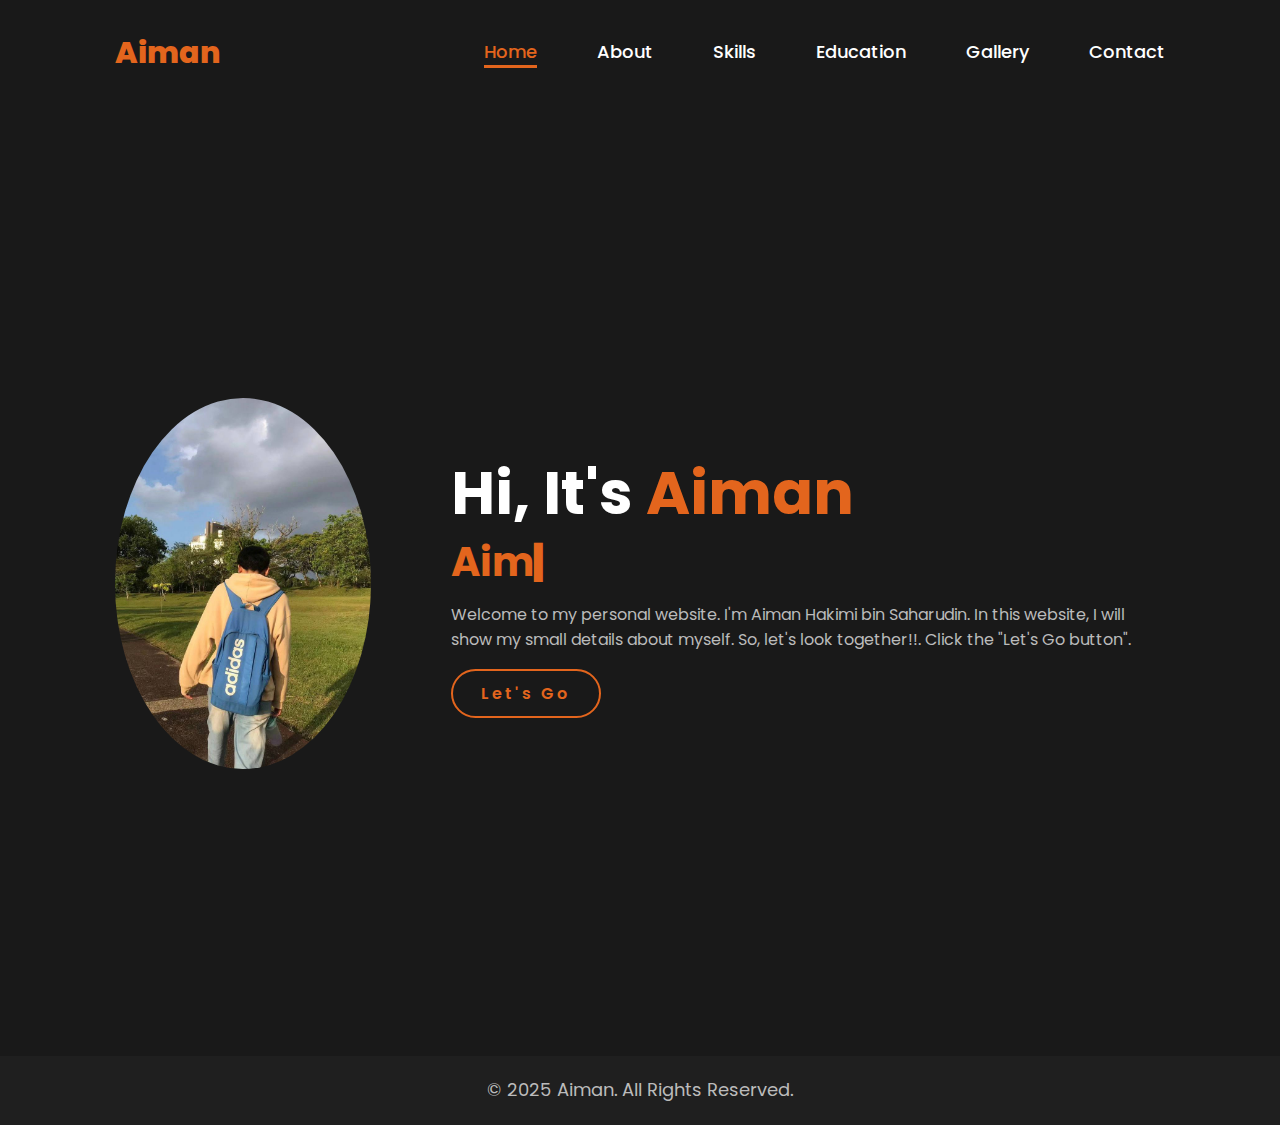
<file: index.html>
<!DOCTYPE html>
<html lang="en">
  <head>
    <meta charset="UTF-8" />
    <meta name="viewport" content="width=device-width, initial-scale=1.0" />
    <link
      rel="stylesheet"
      href="https://cdnjs.cloudflare.com/ajax/libs/font-awesome/6.5.2/css/all.min.css"
    />
    <link rel="stylesheet" href="css/style.css" />
    <title>Personal Website</title>
    <style>
      
    </style>
  </head>
  <body>
    <header>
      <a href="#" class="logo">Aiman</a>
      <nav>
        <a href="index.html" class="active">Home</a>
        <a href="about.html">About</a>
        <a href="skills.html">Skills</a>
        <a href="education.html">Education</a>
        <a href="gallery.html">Gallery</a>
        <a href="contact.html">Contact</a>
      </nav>
    </header>

    <section class="home">
      <div class="home-img">
        <img
          src="images/index pic.jpg"
          alt="Profile Picture"
        />
      </div>
      <div class="home-content">
        <h1>Hi, It's <span>Aiman</span></h1>
        <h3 class="typing-text"><span></span><span class="cursor">|</span></h3>
        <p>
          Welcome to my personal website. I'm Aiman Hakimi bin Saharudin. In this website, I will show my small details about myself. So, let's look together!!. Click the "Let's Go button".
        </p>
        <br>
        
        <p><a href="about.html" class="btn">Let's Go</a></p>
      </div>
    </section>

    <footer class="footer">
      <p>&copy; 2025 Aiman. All Rights Reserved.</p>
    </footer>

    <script>
      const typingText = document.querySelector(".typing-text span");
      const cursor = document.querySelector(".cursor");
      const words = ["Aiman", "Student", "Diploma"];
      let wordIndex = 0;
      let charIndex = 0;
      let isDeleting = false;

      function typeEffect() {
        const currentWord = words[wordIndex];
        const displayedText = isDeleting
          ? currentWord.substring(0, charIndex--)
          : currentWord.substring(0, charIndex++);

        typingText.textContent = displayedText;
        cursor.style.left = `${typingText.offsetWidth}px`;

        if (!isDeleting && charIndex === currentWord.length) {
          isDeleting = true;
          setTimeout(typeEffect, 2000);
        } else if (isDeleting && charIndex === 0) {
          isDeleting = false;
          wordIndex = (wordIndex + 1) % words.length;
          setTimeout(typeEffect, 500);
        } else {
          setTimeout(typeEffect, isDeleting ? 100 : 200);
        }
      }

      document.addEventListener("DOMContentLoaded", typeEffect);
    </script>
  </body>
</html>
</file>
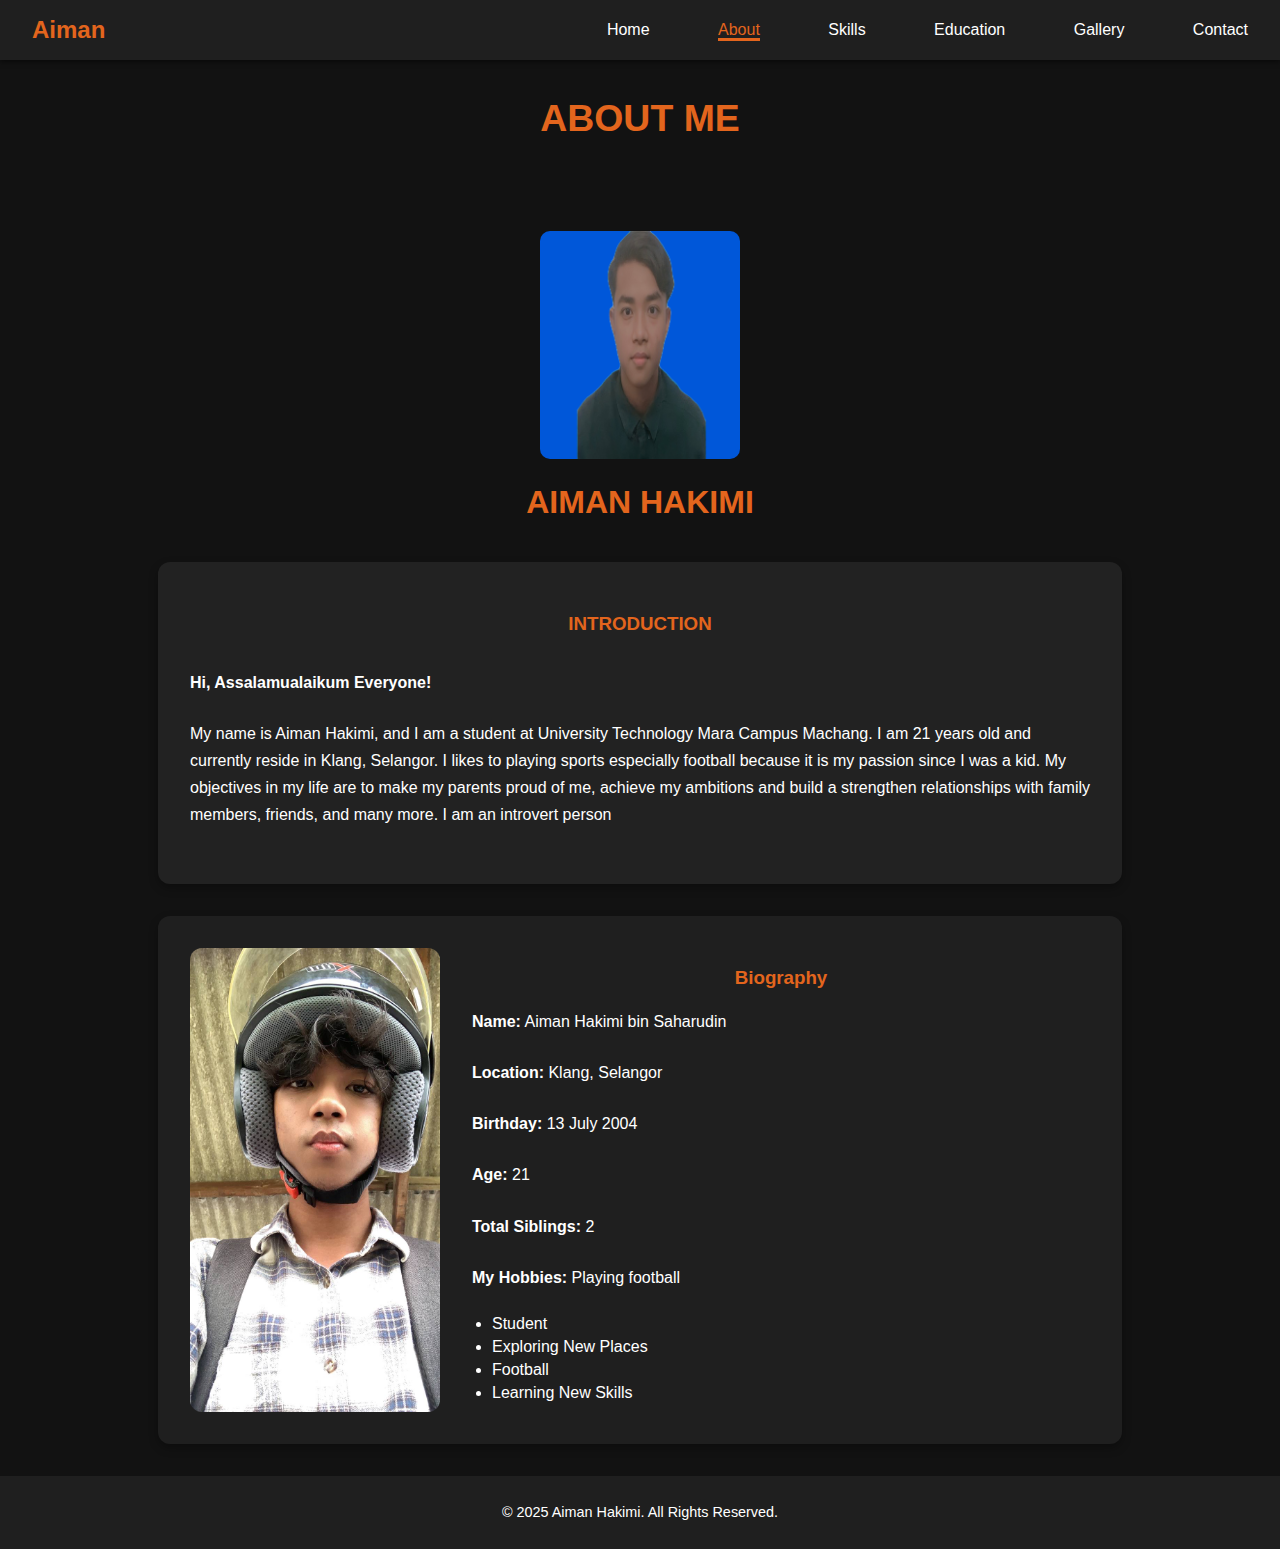
<file: about.html>
<!DOCTYPE html>  
<html lang="en">
  <head>
    <meta charset="UTF-8" />
    <meta name="viewport" content="width=device-width, initial-scale=1.0" />
    <title>About Me - Aiman</title>
    <style>
      body {
        font-family: Arial, sans-serif;
        margin: 0;
        padding: 0;
        background-color: #121212;
        color: #ffffff;
      }

      a {
        text-decoration: none;
        color: #e3651d;
        transition: color 0.3s ease;
      }

      a:hover {
        color: #ffa04d;
      }

      h1, h2, h3 {
        text-align: center;
        color: #e3651d;
      }

      p {
        line-height: 1.7;
        margin: 0 0 1.5rem;
      }

      .logo {
  font-size: 3rem;
  color: #e3651d;
  font-weight: 800;
  cursor: pointer;
  transition: 0.5s ease;
}

.logo:hover {
  transform: scale(1.1);
}

      img.medium {
       max-width: 200px;
       height: auto;
       display: block;
       margin: 1rem auto;
       border-radius: 10px;
}


      header {
        background: #1f1f1f;
        color: white;
        padding: 1rem 2rem;
        display: flex;
        justify-content: space-between;
        align-items: center;
        box-shadow: 0 2px 5px rgba(0, 0, 0, 0.5);
      }

      header .logo {
        font-size: 1.5rem;
        font-weight: bold;
      }

      nav a {
  font-size: 1.0rem;
  color: white;
  margin-left: 4rem;
  font-weight: 500;
  transition: 0.3s ease;
  border-bottom: 3px solid transparent;
}

nav a:hover,
nav a.active {
  color: #e3651d;
  border-bottom: 3px solid #e3651d;
}

@media (max-width: 995px) {
  nav {
    position: absolute;
    display: none;
    top: 0;
    right: 0;
    width: 40%;
    border-left: 3px solid #e3651d;
    border-bottom: 3px solid #e3651d;
    border-bottom-left-radius: 2rem;
    padding: 1rem;
    background-color: #161616;
  }

  nav.active {
    display: block;
  }

  nav a {
    display: block;
    font-size: 2rem;
    margin: 3rem 0;
  }

  nav a:hover,
  nav a.active {
    padding: 1rem;
    border-radius: 0.5rem;
    border-bottom: 0.5rem solid #e3651d;
  }
}

      .introduction {
        margin: 2rem auto;
        max-width: 900px;
        background: #222222;
        padding: 2rem;
        border-radius: 12px;
        box-shadow: 0 4px 10px rgba(0, 0, 0, 0.3);
      }

      .introduction h3 {
        margin-bottom: 1rem;
      }

      .biography {
        display: flex;
        flex-wrap: wrap;
        margin: 2rem auto;
        max-width: 900px;
        background: #1f1f1f;
        padding: 2rem;
        border-radius: 12px;
        box-shadow: 0 4px 10px rgba(0, 0, 0, 0.3);
      }

      .biography img {
        flex: 1;
        max-width: 250px;
        margin-right: 2rem;
        border-radius: 12px;
      }

      .biography .text-content {
        flex: 2;
      }

      .biography ul {
        list-style-type: disc;
        margin: 10px 0;
        padding-left: 20px;
      }

      .biography li {
        margin: 5px 0;
      }

      .h1
      {
        text-align: center;
      }

      .aboutme{
        font-size: xx-large;
      }

      .aboutme P{
        text-align: center;
        color: #e3651d;
      }

      footer {
        background: #1f1f1f;
        color: #ffffff;
        text-align: center;
        padding: 1.5rem 0;
        margin-top: 2rem;
        font-size: 0.9rem;
      }

      footer p {
        margin: 0;
      }
    </style>
  </head>
  <body>
    <header>
      <a href="#" class="logo">Aiman</a>
      <nav>
        <a href="index.html">Home</a>
        <a href="about.html" class="active">About</a>
        <a href="skills.html">Skills</a>
        <a href="education.html">Education</a>
        <a href="gallery.html">Gallery</a>
        <a href="contact.html">Contact</a>
        
       
      </nav>
    </header>

      <section class="aboutme">
        <h3>ABOUT ME</h3><br />
        <img src="images/aiman ufuture pic.png" alt="Profile Picture" class="medium" />
        <p><strong>AIMAN HAKIMI</strong></p>

      </section>
  

    <section class="introduction">
      <h3>INTRODUCTION</h3><br />
      <p><strong>Hi, Assalamualaikum Everyone!</strong></p>
      <p>
        My name is Aiman Hakimi, and I am a student at University Technology Mara Campus Machang. I am 21 years old and currently
        reside in Klang, Selangor. I likes to playing sports especially football because it is my passion since I was a kid. My objectives in my life are to make my parents proud of me, achieve my ambitions and build a strengthen relationships with family members, friends, and many more. I am an introvert person 
      </p>
    </section>

    <section class="biography">
      <img src="images/aiman profile pic.jpg" alt="Biography Image" />
      <div class="text-content">
        <h3>Biography</h3>
        <p><strong>Name:</strong> Aiman Hakimi bin Saharudin</p>
        <p><strong>Location:</strong> Klang, Selangor</p>
        <p><strong>Birthday:</strong> 13 July 2004</p>
        <p><strong>Age:</strong> 21</p>
        <p><strong>Total Siblings:</strong> 2</p>
        <p><strong>My Hobbies:</strong> Playing football</p>
        <ul>
          <li>Student</li>
          <li>Exploring New Places</li>
          <li>Football</li>
          <li>Learning New Skills</li>
        </ul>
      </div>
    </section>

    <footer>
      <p>&copy; 2025 Aiman Hakimi. All Rights Reserved.</p>
    </footer>
  </body>
</html>
</file>
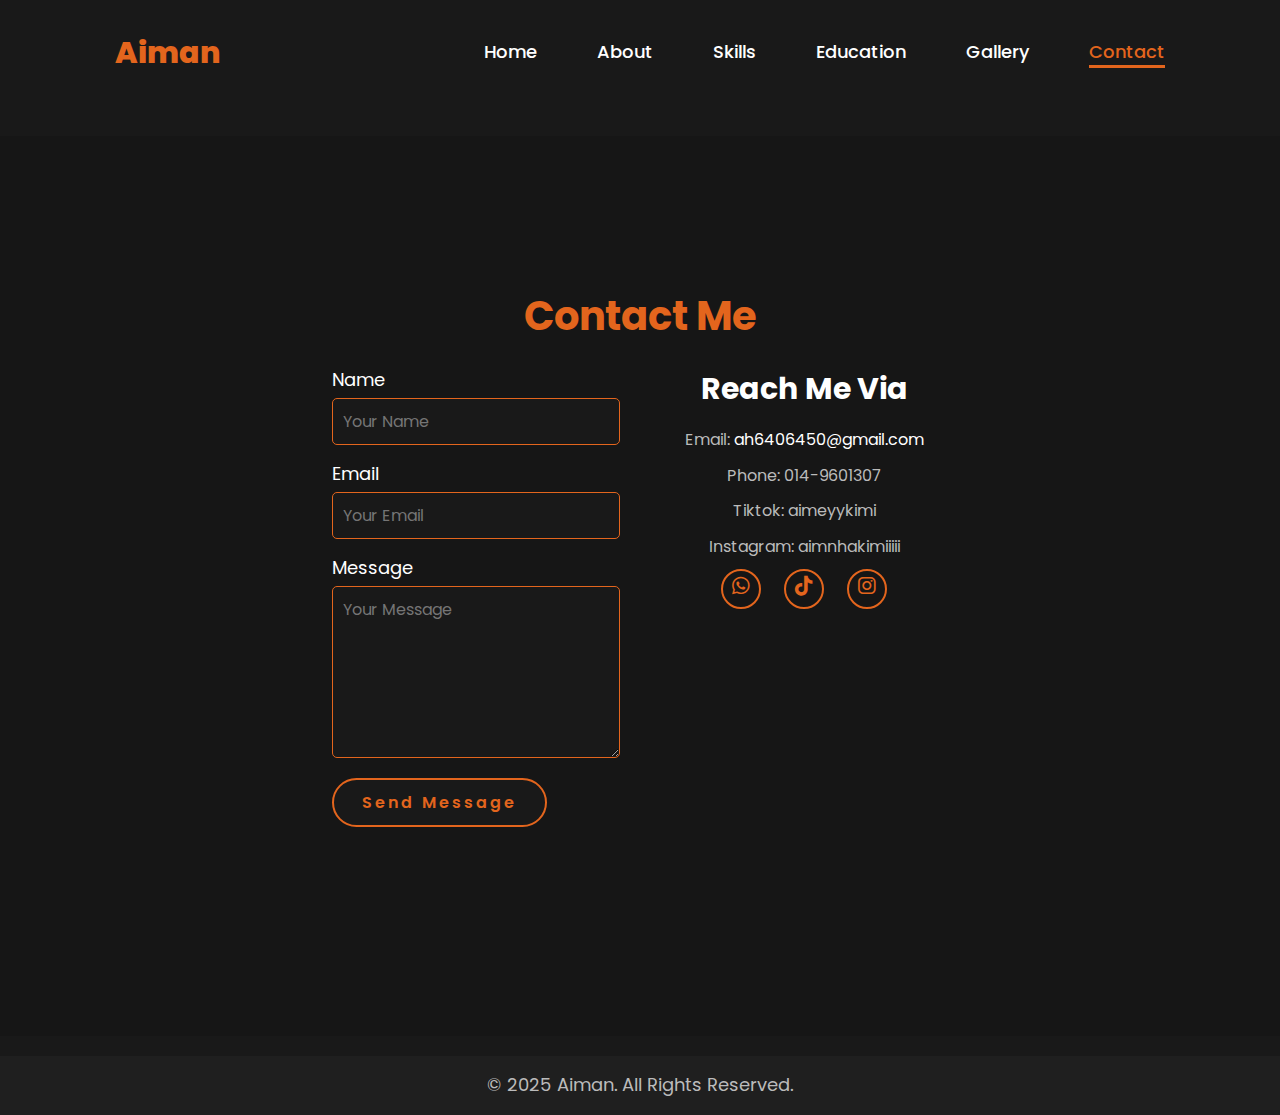
<file: contact.html>
<!DOCTYPE html>
<html lang="en">
  <head>
    <meta charset="UTF-8" />
    <meta name="viewport" content="width=device-width, initial-scale=1.0" />
    <link
      rel="stylesheet"
      href="https://cdnjs.cloudflare.com/ajax/libs/font-awesome/6.5.2/css/all.min.css"
    />
    <link rel="stylesheet" href="css/style.css" />
    <title>Contact</title>
  </head>
  <body>
    <header>
      <a href="#" class="logo">Aiman</a>
      <nav>
        <a href="index.html">Home</a>
        <a href="about.html">About</a>
        <a href="skills.html">Skills</a>
        <a href="education.html">Education</a>
        <a href="gallery.html">Gallery</a>
        <a href="contact.html" class="active">Contact</a>
      </nav>
    </header>

    <section id="contact" class="contact">
      <h2
        style="
          text-align: center;
          font-size: 4rem;
          margin-bottom: 2rem;
          margin-top: 10rem;
        "
      >
        Contact <span>Me</span>
      </h2>
      <div class="contact-container">
        <form action="#" class="contact-form">
          <div class="form-group">
            <label for="name">Name</label>
            <input
              type="text"
              id="name"
              name="name"
              placeholder="Your Name"
              required
            />
          </div>
          <div class="form-group">
            <label for="email">Email</label>
            <input
              type="email"
              id="email"
              name="email"
              placeholder="Your Email"
              required
            />
          </div>
          <div class="form-group">
            <label for="message">Message</label>
            <textarea
              id="message"
              name="message"
              rows="6"
              placeholder="Your Message"
              required
            ></textarea>
          </div>
          <button type="submit" class="btn">Send Message</button>
          <script>
            document.querySelector('button[type="submit"]').addEventListener('click', function(event) {
              event.preventDefault();  
          });
          </script>
        </form>

        <div class="contact-info">
          <h3>Reach Me Via</h3>
          <p>
            Email:
            <a href="mailto:example@example.com" class="highlight-email"
              >ah6406450@gmail.com</a
            >
          </p>
          <p>Phone: 014-9601307</p>
          <p>Tiktok: aimeyykimi</p>
          <p>Instagram: aimnhakimiiiii</p>
          <div class="social-icons">
            <!-- Updated social media links -->
            <a href="https://wa.me/60149601307" target="_blank"><i class="fa-brands fa-whatsapp"></i></a>
            <a href="https://www.tiktok.com/@aimeyykimi" target="_blank"><i class="fa-brands fa-tiktok"></i></a>
            <a href="https://www.instagram.com/aimnhakimiiiii" target="_blank"><i class="fa-brands fa-instagram"></i></a>
          </div>
        </div>
      </div>
    </section>
    

    <footer>
        <p>&copy; 2025 Aiman. All Rights Reserved.</p>
      </footer>

  </body>
</html>
</file>
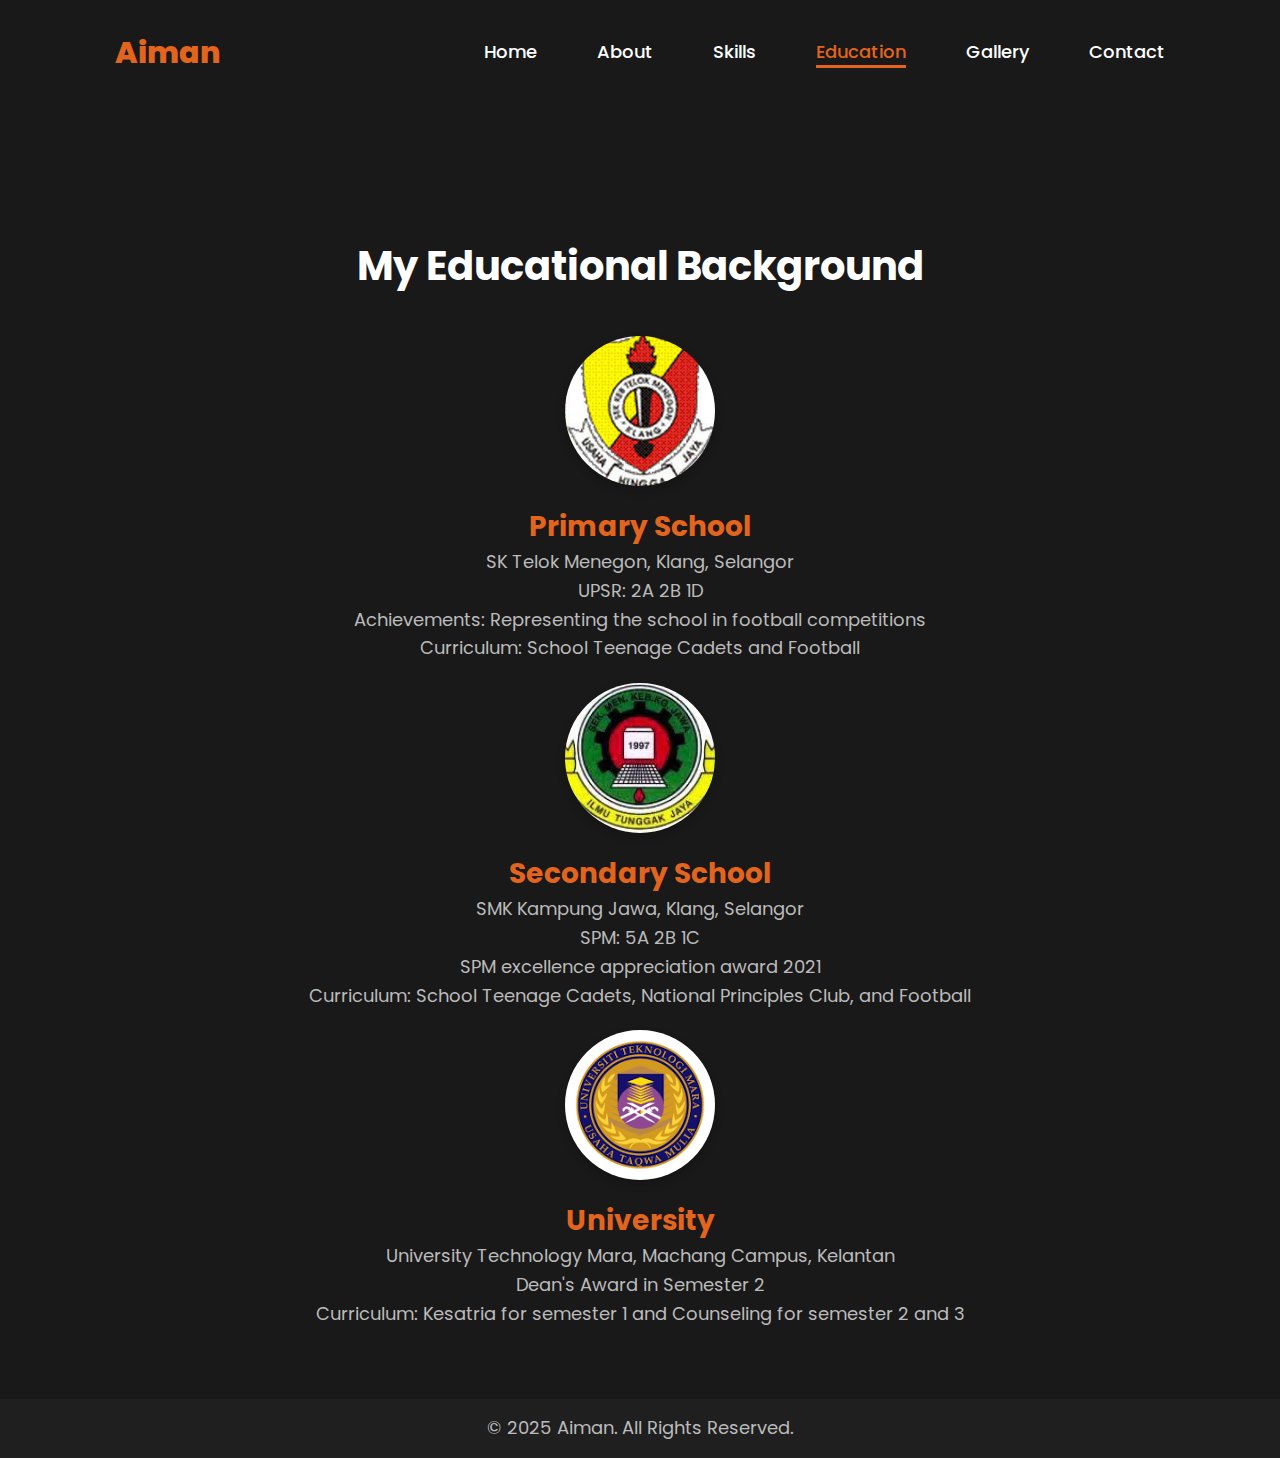
<file: education.html>
<!DOCTYPE html>
<html lang="en">
  <head>
    <meta charset="UTF-8" />
    <meta name="viewport" content="width=device-width, initial-scale=1.0" />
    <link
      rel="stylesheet"
      href="https://cdnjs.cloudflare.com/ajax/libs/font-awesome/6.5.2/css/all.min.css"
    />
    <link rel="stylesheet" href="css/style.css" />
    <title>Education - Aiman</title>
    
  </head>
  <body>
    <header>
      <a href="#" class="logo">Aiman</a>
      <div class="menu-toggle" id="mobile-menu">
        <i class="fa fa-bars"></i>
      </div>
      <nav>
        <a href="index.html">Home</a>
        <a href="about.html">About</a>
        <a href="skills.html">Skills</a>
        <a href="education.html" class="active">Education</a>
        <a href="gallery.html">Gallery</a>
        <a href="contact.html">Contact</a>
      </nav>
    </header>

    <section class="education">
        <h1>My Educational Background</h1>
        <div class="about-image">
          <img src="images/sktm.jpeg" alt="SK Telok Menegon" />
        </div>
        <h2>Primary School</h2>
        <p>SK Telok Menegon, Klang, Selangor</p>
        <p>UPSR: 2A 2B 1D</p>
        <p>Achievements: Representing the school in football competitions</p>
        <p>Curriculum: School Teenage Cadets and Football</p>
      
        <div class="about-image">
          <img src="images/smkkj.jpeg" alt="SMK Kampung Jawa" />
        </div>
        <h2>Secondary School</h2>
        <p>SMK Kampung Jawa, Klang, Selangor</p>
        <p>SPM: 5A 2B 1C</p>
        <p>SPM excellence appreciation award 2021</p>
        <p>Curriculum: School Teenage Cadets, National Principles Club, and Football</p>

        <div class="about-image">
          <img src="images/uitm logo circle.png" alt="University Technology Mara" />
        </div>
        <h2>University</h2>
        <p>University Technology Mara, Machang Campus, Kelantan</p>
        <p>Dean's Award in Semester 2</p>
        <p>Curriculum: Kesatria for semester 1 and Counseling for semester 2 and 3</p>
      </section>
      

    <footer>
        <p>&copy; 2025 Aiman. All Rights Reserved.</p>
    </footer>

    <script>
      const mobileMenu = document.getElementById("mobile-menu");
      const nav = document.querySelector("nav");

      mobileMenu.addEventListener("click", () => {
        nav.classList.toggle("active");
      });
    </script>
  </body>
</html>
</file>
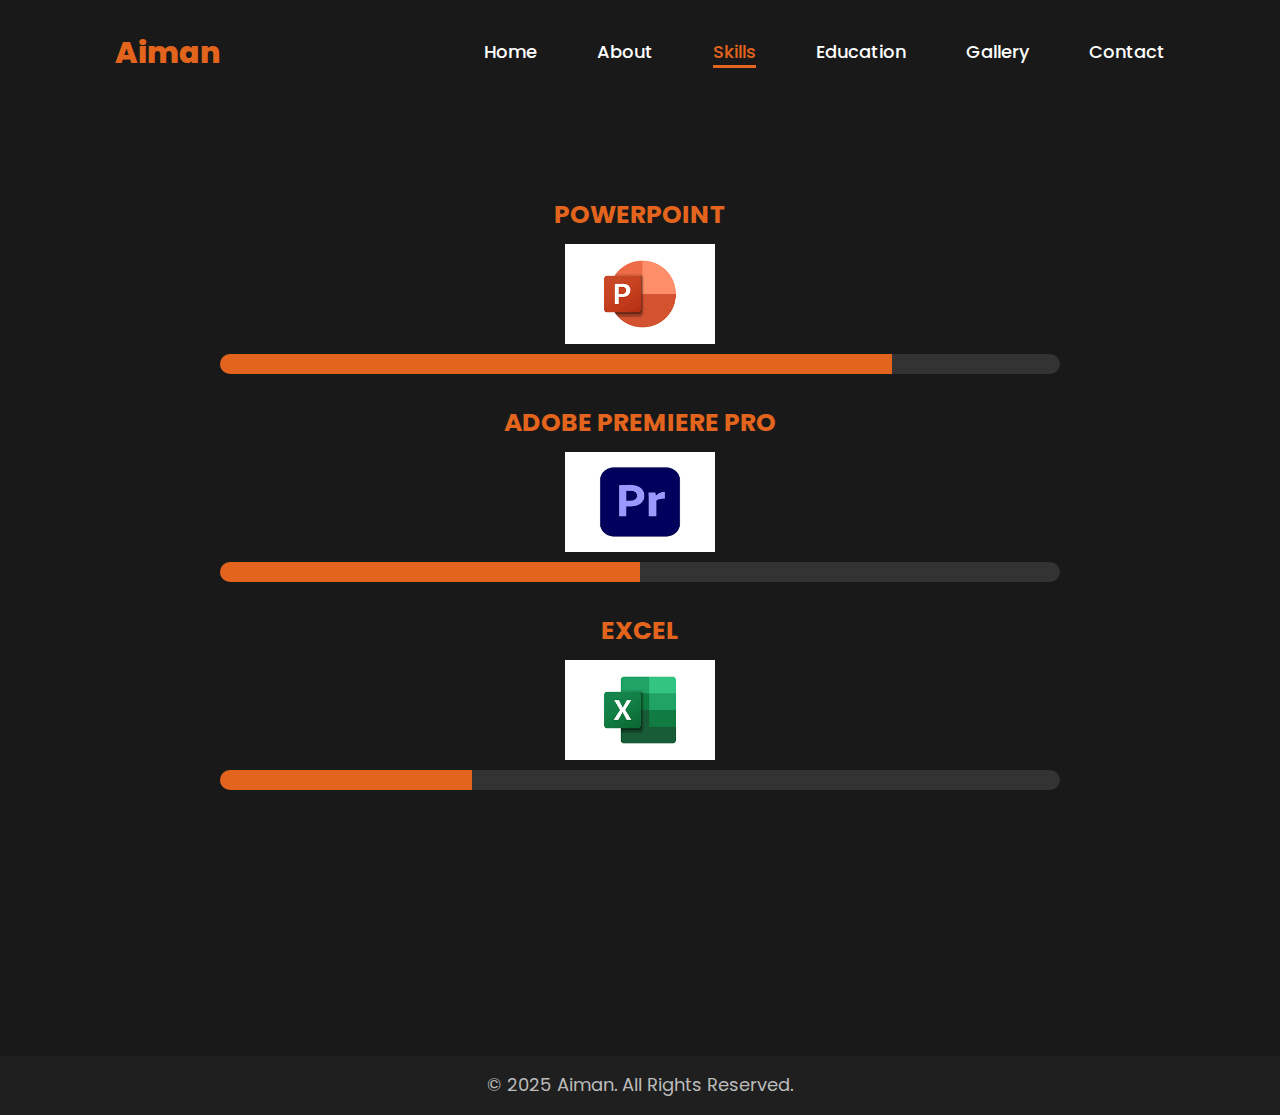
<file: skills.html>
<!DOCTYPE html>
<html lang="en">
  <head>
    <meta charset="UTF-8" />
    <meta name="viewport" content="width=device-width, initial-scale=1.0" />
    <link
      rel="stylesheet"
      href="https://cdnjs.cloudflare.com/ajax/libs/font-awesome/6.5.2/css/all.min.css"
    />
    <link rel="stylesheet" href="css/style.css" />
    <title>Skills - Aiman</title>
  </head>
  <body>
    <header>
      <a href="#" class="logo">Aiman</a>
      <div class="menu-toggle" id="mobile-menu">
        <i class="fa fa-bars"></i>
      </div>
      <nav>
        <a href="index.html">Home</a>
        <a href="about.html">About</a>
        <a href="skills.html" class="active">Skills</a>
        <a href="education.html">Education</a>
        <a href="gallery.html">Gallery</a>
        <a href="contact.html">Contact</a>
      </nav>
    </header>

    <section class="skills">
        <div class="skill">
          <h2>POWERPOINT</h2>
          <img src="./images/powerpoint.png" alt="PowerPoint" class="skill-image" />
          <div class="skill-bar">
            <div class="skill-progress" style="width: 80%"></div>
          </div>
        </div>
        <div class="skill">
          <h2>ADOBE PREMIERE PRO</h2>
          <img src="./images/premiere pro.png" alt="Adobe Premiere Pro" class="skill-image" />
          <div class="skill-bar">
            <div class="skill-progress" style="width: 50%"></div>
          </div>
        </div>
        <div class="skill">
          <h2>EXCEL</h2>
          <img src="./images/excel.png" alt="Excel" class="skill-image" />
          <div class="skill-bar">
            <div class="skill-progress" style="width: 30%"></div>
          </div>
        </div>
      </section>

      <footer>
        <p>&copy; 2025 Aiman. All Rights Reserved.</p>
    </footer>
      
    <script>
      const mobileMenu = document.getElementById("mobile-menu");
      const nav = document.querySelector("nav");

      mobileMenu.addEventListener("click", () => {
        nav.classList.toggle("active");
      });
    </script>
  </body>
</html>
</file>
<file: css/style.css>
@import url("https://fonts.googleapis.com/css2?family=Poppins:wght@100;200;300;400;500;600&display=swap");

* {
  margin: 0;
  padding: 0;
  box-sizing: border-box;
  text-decoration: none;
  border: none;
  outline: none;
  font-family: "Poppins", sans-serif;
}

html {
  font-size: 62.5%;
}

body {
  width: 100%;
  height: 100vh;
  overflow-x: hidden;
  background-color: #191919;
  color: white;
}

header {
  margin-top: 20px;
  position: fixed;
  top: 0;
  left: 0;
  width: 100%;
  padding: 1rem 9%;
  background-color: transparent;
  display: flex;
  justify-content: space-between;
  align-items: center;
  z-index: 100;
}

.logo {
  font-size: 3rem;
  color: #e3651d;
  font-weight: 800;
  cursor: pointer;
  transition: 0.5s ease;
}

.logo:hover {
  transform: scale(1.1);
}

nav a {
  font-size: 1.8rem;
  color: white;
  margin-left: 4rem;
  font-weight: 500;
  transition: 0.3s ease;
  border-bottom: 3px solid transparent;
}

nav a:hover,
nav a.active {
  color: #e3651d;
  border-bottom: 3px solid #e3651d;
}

@media (max-width: 995px) {
  nav {
    position: absolute;
    display: none;
    top: 0;
    right: 0;
    width: 40%;
    border-left: 3px solid #e3651d;
    border-bottom: 3px solid #e3651d;
    border-bottom-left-radius: 2rem;
    padding: 1rem;
    background-color: #161616;
  }

  nav.active {
    display: block;
  }

  nav a {
    display: block;
    font-size: 2rem;
    margin: 3rem 0;
  }

  nav a:hover,
  nav a.active {
    padding: 1rem;
    border-radius: 0.5rem;
    border-bottom: 0.5rem solid #e3651d;
  }
}

section {
  min-height: 100vh;
  padding: 5rem 9% 5rem;
}

.home {
  display: flex;
  justify-content: center;
  align-items: center;
  gap: 8rem;
  background-color: #191919;
}

.home .home-content h1 {
  font-size: 6rem;
  font-weight: 700;
  line-height: 1.3;
}

span {
  color: #e3651d;
}

.home-content h3 {
  font-size: 4rem;
  margin-bottom: 1rem;
  font-weight: 700;
}

.home-content p {
  font-size: 1.6rem;
}

.home-img {
  border-radius: 50%;
}

.home-img img {
  position: relative;
  width: 20vw;
  border-radius: 50%;
  box-shadow: 0 0 25px solid #e3651d;
  cursor: pointer;
  transition: 0.2s linear;
}

.home-img img:hover {
  transform: scale(1.05);
}

.social-icons a {
  display: inline-flex;
  justify-content: center;
  align-items: center;
  width: 4rem;
  height: 4rem;
  background-color: transparent;
  border: 0.2rem solid #e3651d;
  font-size: 2rem;
  border-radius: 50%;
  margin: 3rem 1.5rem 3rem 0;
  transition: 0.3s ease;
  color: #e3651d;
}

.social-icons a:hover {
  color: #191919;
  transform: scale(1.3) translateY(-5px);
  background-color: #e3651d;
  box-shadow: 0 0 25px #e3651d;
}

.btn {
  display: inline-block;
  padding: 1rem 2.8rem;
  background-color: #191919;
  border-radius: 4rem;
  font-size: 1.6rem;
  color: #e3651d;
  letter-spacing: 0.3rem;
  font-weight: 600;
  border: 2px solid #e3651d;
  transition: 0.3s ease;
  cursor: pointer;
}

.btn:hover {
  transform: scale(1.03);
  background-color: #e3651d;
  color: #191919;
  box-shadow: 0 0 25px #e3651d;
}

.typing-text {
  font-size: 3.4rem;
  font-weight: 600;
  position: relative;
}

.cursor {
  position: absolute;
  top: 0;
  font-weight: 1000;
  animation: blink 0.7s step-end infinite;
  left: 0; 
}

.footer {
    text-align: center;
    padding: 20px 0;
}


@keyframes blink {
  50% {
    opacity: 0;
  }
}

@media (max-width: 1000px) {
  .home {
    gap: 4rem;
  }
}

@media (max-width: 995px) {
  .home {
    flex-direction: column;
    margin: 5rem 4rem;
  }

  .home .home-content h3 {
    font-size: 2.5rem;
  }

  .home-content h1 {
    font-size: 5rem;
  }

  .home-img img {
    width: 70vw;
    margin-top: 4rem;
  }
}
/* end css for index */

/* start css for education */

body {
  background-color: #191919;
  color: white;
  font-family: "Poppins", sans-serif;
  margin: 0;
  padding: 0;
}

header {
  padding: 1rem 9%;
  display: flex;
  justify-content: space-between;
  align-items: center;
  position: relative;
}

.menu-toggle {
  display: none;
  font-size: 2rem;
  color: white;
  cursor: pointer;
}

nav {
  display: flex;
  gap: 2rem;
}

nav a {
  color: white;
  margin-left: 4rem;
  font-size: 1.8rem;
  text-decoration: none;
  border-bottom: 3px solid transparent;
  transition: 0.3s ease;
}

nav a.active {
  color: #e3651d;
  border-bottom: 3px solid #e3651d;
}

@media (max-width: 768px) {
  .menu-toggle {
    display: block;
  }

  nav {
    display: none;
    flex-direction: column;
    position: absolute;
    top: 100%;
    left: 0;
    width: 100%;
    background-color: #333;
    padding: 1rem 0;
    z-index: 1000;
  }

  nav.active {
    display: flex;
  }

  nav a {
    margin: 1rem 0;
    font-size: 1.6rem;
    text-align: center;
  }
}

.education {
  padding: 10rem 9% 5rem;
  text-align: center;
}

.education h1 {
  font-size: 4rem;
  margin-bottom: 4rem;
}

.about-image {
  margin: 2rem auto;
  width: 150px;
  height: 150px;
  border-radius: 50%;
  overflow: hidden;
  box-shadow: 0 4px 8px rgba(0, 0, 0, 0.2);
}

.about-image img {
  width: 100%;
  height: 100%;
  object-fit: cover;
}

h2 {
  font-size: 2.8rem;
  color: #e3651d;
  margin-top: 1rem;
}

p {
  font-size: 1.8rem;
  line-height: 1.6;
  color: #bbb;
}

/* end css for education */

/* start css for skills */

body {
  background-color: #191919;
  color: white;
  font-family: "Poppins", sans-serif;
  margin: 0;
  padding: 0;
}

header {
  padding: 1rem 9%;
  display: flex;
  justify-content: space-between;
  align-items: center;
  position: relative;
}

.menu-toggle {
  display: none;
  font-size: 2rem;
  color: white;
  cursor: pointer;
}

nav {
  display: flex;
  gap: 2rem;
}

nav a {
  color: white;
  margin-left: 4rem;
  font-size: 1.8rem;
  text-decoration: none;
  border-bottom: 3px solid transparent;
  transition: 0.3s ease;
}

nav a.active {
  color: #e3651d;
  border-bottom: 3px solid #e3651d;
}

@media (max-width: 768px) {
  .menu-toggle {
    display: block;
  }

  nav {
    display: none;
    flex-direction: column;
    position: absolute;
    top: 100%;
    left: 0;
    width: 100%;
    background-color: #333;
    padding: 1rem 0;
    z-index: 1000;
  }

  nav.active {
    display: flex;
  }

  nav a {
    margin: 1rem 0;
    font-size: 1.6rem;
    text-align: center;
  }
}


  .skill {
   margin-bottom: 3rem;
   text-align: center; 
}

  .skill img.skill-image {
   width: 150px;
   height: 100px;
   margin: 1rem auto; 
   display: block;
}

  .skill h2 {
  font-size: 2.5rem;
  margin-bottom: 1rem;
}

 .skill-bar {
  width: 80%;
  margin: 0 auto; 
  height: 2rem;
  background-color: #333;
  border-radius: 10px;
  overflow: hidden;
}

 .skill-progress {
 height: 100%;
 background-color: #e3651d;
}

@media (max-width: 600px) {
  nav a {
    margin-left: 2rem;
    font-size: 1.5rem;
  }

  .skills h1 {
    font-size: 3rem;
  }

  .skill h2 {
    font-size: 2rem;
  }
}

/* end css for skills */

/* start css for contact */

.contact {
  background-color: #161616;
  color: white;
  padding: 5rem 9%;
  display: flex;
  flex-direction: column;
  align-items: center;
}

.contact-container {
  display: flex;
  gap: 4rem;
  justify-content: center;
  flex-wrap: wrap;
  max-width: 1200px;
}

.contact-form {
  flex: 1;
  max-width: 500px;
}

.form-group {
  margin-bottom: 1.5rem;
}

.form-group label {
  display: block;
  font-size: 1.8rem;
  margin-bottom: 0.5rem;
}

.form-group input,
.form-group textarea {
  width: 100%;
  padding: 1rem;
  font-size: 1.6rem;
  color: white;
  background-color: #191919;
  border: 1px solid #e3651d;
  border-radius: 0.5rem;
}

.form-group input:focus,
.form-group textarea:focus {
  border-color: #e3651d;
  box-shadow: 0 0 10px #e3651d;
}

.contact-info {
  flex: 1;
  max-width: 400px;
  text-align: center;
}

.contact-info h3 {
  font-size: 3rem;
  margin-bottom: 1.5rem;
}

.contact-info p {
  font-size: 1.6rem;
  margin-bottom: 1rem;
}

.contact-info a.highlight-email {
  color: white;
  transition: color 0.3s ease;
}

.contact-info a.highlight-email:hover {
  color: #ff7700;
}

.social-icons a {
  display: inline-block;
  margin: 0 1rem;
}

header {
  margin-bottom: 5rem;
}

footer {
  background: #1f1f1f;
  color: #ffffff;
  text-align: center;
  padding: 1.5rem 0;
  margin-top: 2rem;
  font-size: 0.9rem;
}

footer p {
  margin: 0;
}
/* end css for contact */
</file>
